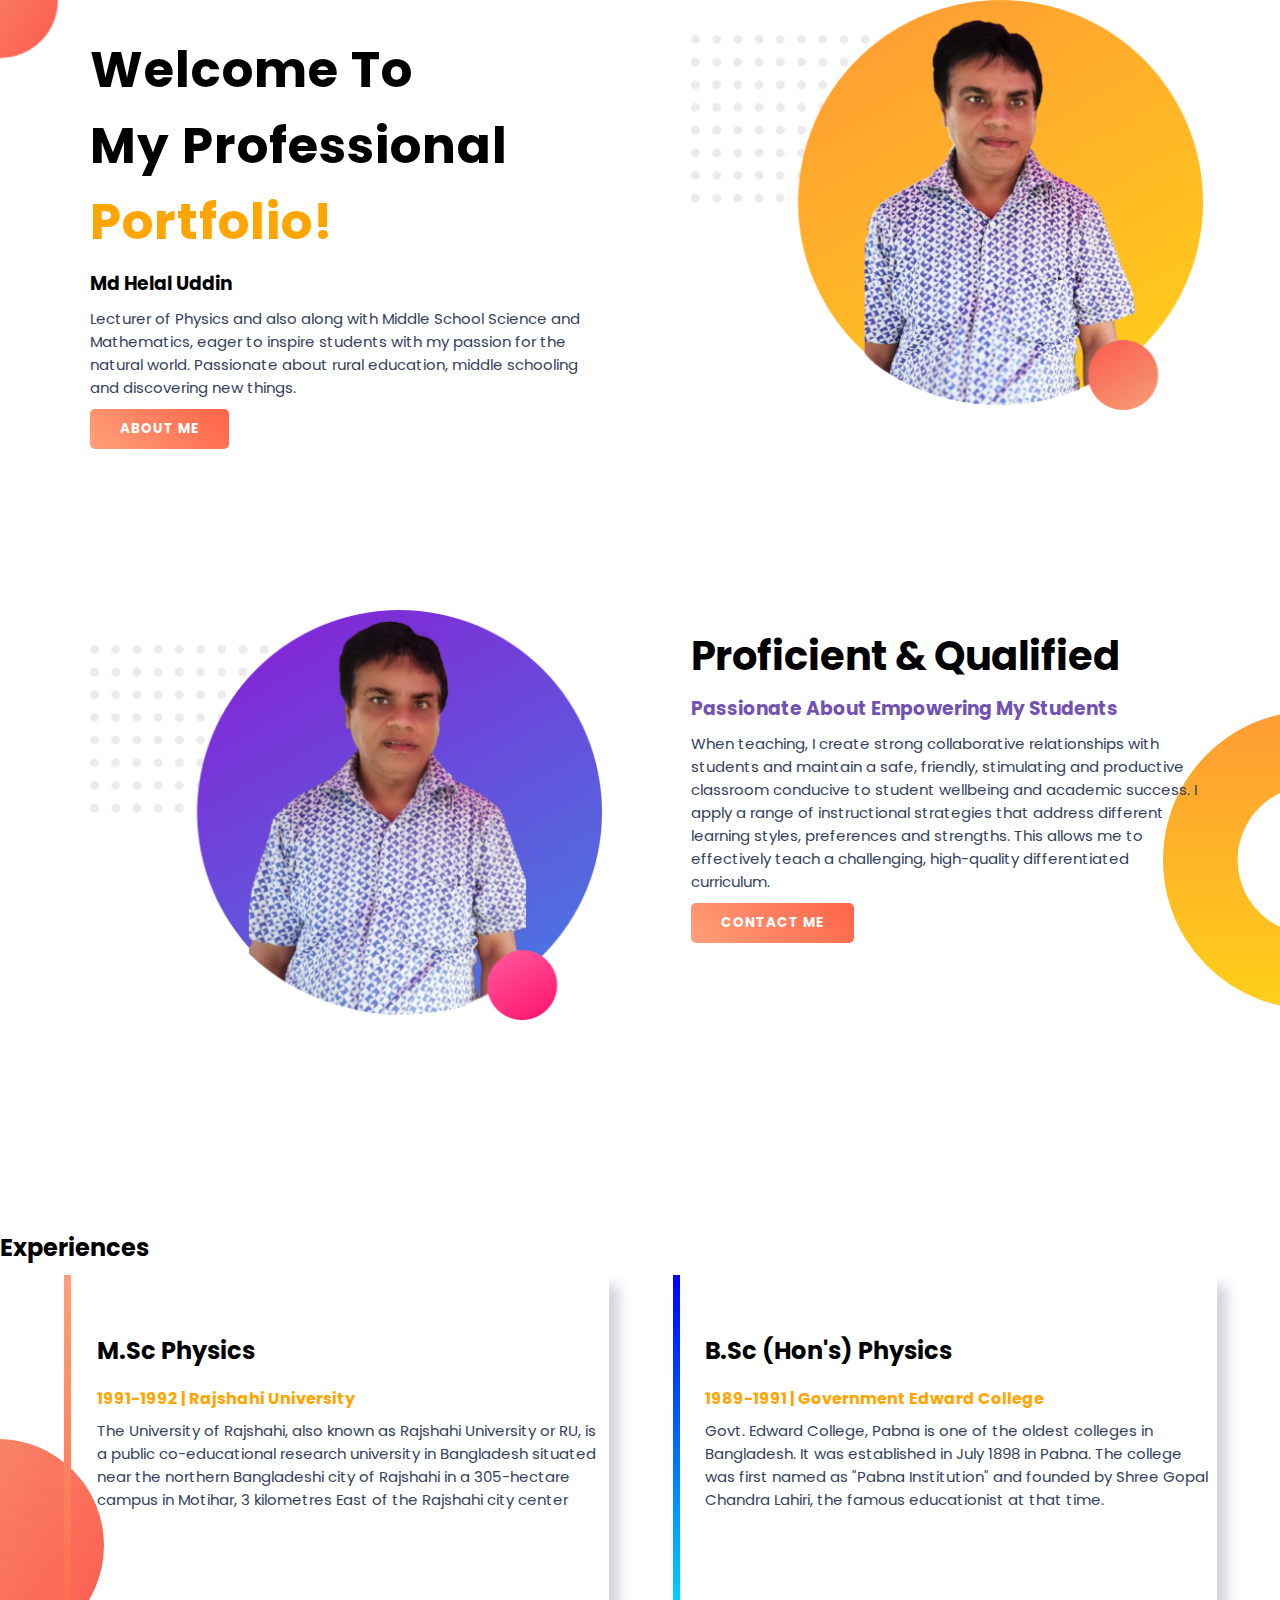
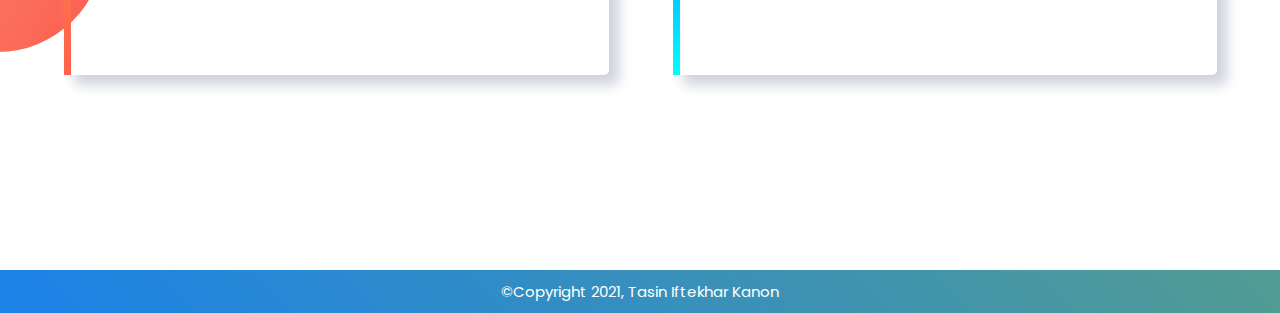
<file: index.html>
<!DOCTYPE html>
<html lang="en">

<head>
    <meta charset="UTF-8">
    <meta http-equiv="X-UA-Compatible" content="IE=edge">
    <meta name="viewport" content="width=device-width, initial-scale=1.0">
    <title>Md Helal Uddin</title>
    <link rel="stylesheet" href="style.css">
    <link rel="preconnect" href="https://fonts.googleapis.com">
    <link rel="preconnect" href="https://fonts.gstatic.com" crossorigin>
    <link href="https://fonts.googleapis.com/css2?family=Poppins&display=swap" rel="stylesheet">
</head>

<body>
    <section class="top-banner">
        <div class="half-width box-1">
            <h1>Welcome To <br> My Professional <span class="text-highlight">Portfolio!</span></h1>
            <article>
                <h3>Md Helal Uddin</h3>
                <p>Lecturer of Physics and also along with Middle School Science and Mathematics, eager to inspire
                    students with
                    my passion for the natural world. Passionate about rural education, middle schooling and discovering
                    new
                    things. </p>
                <button class="btn"><a href="">ABOUT ME</a></button>
            </article>
        </div>
        <div class="half-width img-1">
            <img src="images/profile.png" alt="">
        </div>
    </section>
    <div class="clear"></div>

    <section class="sec-banner">
        <div class="half-width img-2">
            <img src="images/profile-2.png" alt="">
        </div>
        <div class="half-width box-2">
            <h2>Proficient & Qualified</h2>
            <article>
                <h3>Passionate About Empowering My Students</h3>
                <p>When teaching, I create strong collaborative relationships with students and maintain a safe,
                    friendly, stimulating and productive classroom conducive to student wellbeing and academic
                    success.
                    I apply a range of instructional strategies that address different learning styles, preferences
                    and
                    strengths. This allows me to effectively teach a challenging, high-quality differentiated
                    curriculum.</p>
                <button class="btn"><a href="contactMe.html">CONTACT ME</a></button>
            </article>
        </div>
        <div class="clear"></div>
    </section>

    <section class="third-banner">
        <h2>Experiences</h2>
        <div class="half-width box-exp box-3">
            <article class="exp">
                <h2>M.Sc Physics </h2>
                <h4 class="text-highlight">1991-1992 | Rajshahi University</h4>
                <p>The University of Rajshahi, also known as Rajshahi University or RU, is a public co-educational
                    research university in Bangladesh situated near the northern Bangladeshi city of Rajshahi in a
                    305-hectare campus in Motihar, 3 kilometres East of the Rajshahi city center</p>
            </article>
        </div>
        <div class="half-width box-exp box-4">
            <article class="exp">
                <h2>B.Sc (Hon's) Physics</h2>
                <h4 class="text-highlight">1989-1991 | Government Edward College</h4>
                <p>Govt. Edward College, Pabna is one of the oldest colleges in Bangladesh. It was established in July
                    1898 in Pabna. The college was first named as "Pabna Institution" and founded by Shree Gopal Chandra
                    Lahiri, the famous educationist at that time. </p>
            </article>
        </div>
        <div class="clear"></div>
    </section>

    <footer>
        <p>&copy;Copyright 2021, Tasin Iftekhar Kanon</p>
    </footer>
</body>

</html>
</file>
<file: style.css>
*{
    margin: 0;
    font-family: 'Poppins', sans-serif;
}

p{
    color: #33415c;
    font-size: 15px;
}

.clear{
    clear: both;
}

.top-banner{
    background-image: url("images/top-banner-fix.png");
    background-repeat: no-repeat;
    height: 500px;
    display: flex;
    margin-bottom: 110px;
}

.box-1{
    margin-top: 2em;
}
.box-2{
    margin-top: 1em;
}

h1{
    font-size: 50px;
    letter-spacing: 1px;
}

.box-1 h3{
    padding: 9px 0;
}

.text-highlight{
    color: orange;
}

.half-width{
    width: 40%;
    margin-left: 5%;
    padding-left: 2%;
    float: left;
}

.img-1 img, .img-2 img{
    width: 100%;
}

.btn{
    margin-top: 10px;
    background-image: linear-gradient(45deg, lightsalmon, tomato);
    padding: 10px 30px;
    border: none;
    border-radius: 5px;
    transition: all 1s ease-out;
}
.btn a{
    text-decoration: none;
    color: white;
    font-weight: bold;
    letter-spacing: 1px;
}

.btn:hover {
    background: linear-gradient(45deg, #b185db, #815ac0);
}

.box-2 h2{
    font-size: 40px;
}

.box-2 h3{
    padding-top: 8px;
    padding-bottom: 9px;
    color: #7251b5;
}

.sec-banner{
    background-image: url("images/dream-bg.png");
    background-repeat: no-repeat;
    height: 500px;
    background-position: right;
    margin-bottom: 110px;
    display: flex;
}

.third-banner{
    background-image: url("images/exp-bg.png");
    background-repeat: no-repeat;
    height: 500px;
    background-position: left;
    padding-bottom: 150px;
}

.third-banner h2{
    padding: 10px 0;
}

.box-exp{
    box-shadow: 10px 10px 13px #ced2dc;
    border-radius: 5px;
    height: 80%;
    transition: box-shadow 0.5s ease-out;
}

.box-exp:hover{
    box-shadow: 10px 10px 40px gray;
}

.box-exp .exp{
    padding: 3em 0;
}

.exp h4{
    padding: 8px 0;
}

.exp p{
    margin-right: 5px;
}

.box-3{
    border-left: 7px solid;
    border-image: linear-gradient(180deg, lightsalmon, tomato);
    border-image-slice: 1;
}

.box-4{
    border-left: 7px solid;
    border-image: linear-gradient(180deg, blue, cyan);
    border-image-slice: 1;
}

.contact-page{
    background-image: url("images/top-banner-fix.png");
    background-repeat: no-repeat;
}

.contact-bg{
    width: 80%;
    height: 100vh;
    margin: auto;
    display: flex;
    align-items: center;
    justify-content: space-evenly;
}

.contact-form{
    width: 40%;
}

.contact-form div input, .contact-form div textarea{
    width: 100%;
    padding: 10px;
    margin: 10px 0;
    border: none;
    border-radius: 5px;
    box-shadow: 2px 4px 4px #e6e8e6, -2px -2px #f8f7ff;
}
.contact-form div .email:focus{
    color: tomato;;
}

.contact-form div input:focus, .contact-form div textarea:focus{
    outline: none;
    font-weight: bold;
}

.contact-form div input:hover, .contact-form div textarea:hover{
    box-shadow: 5px 5px 10px #adb5bd;
}

.btn-send{
    padding: 5px 25px;
    outline: none;
    border: 2px solid tomato;
    background: white;
    color: tomato;
    font-weight: bold;
    cursor: pointer;
    border-radius: 2px;
    transition: all 0.2s ease-in;
}

.btn-send:hover{
    background: linear-gradient(45deg, salmon, tomato);
    color: white;
}

.social-media{
    margin-top: 40px;
    width: 40%;
    height: 300px;
    box-shadow: 10px 10px 15px #dbd3d8, -4px -4px 4px #f5f3f4;
    border-radius: 5px;
    background: #f7f7ff;
    background-image: linear-gradient(to bottom left, salmon, tomato);
}

.social-media h2{
    margin-top: 35px;
    color: #ffd166;
    text-shadow: 4px 2px 4px rgb(90, 54, 54);
    font-weight: 900;
    font-size: 30px;
    text-align: center;
    text-transform: uppercase;
}

.social-media h4{
    color: white;
    font-size: 35px;
    text-align: center;
    font-family: 'Bonheur Royale', cursive;
    font-weight: bold;
    letter-spacing: 0.1em;
    border-bottom: 2px solid white;
    padding-bottom: 20px;
    margin: 0 26px;
}

.icon-group{
    padding-top: 20px;
    display: flex;
    align-items: center;
    justify-content: center;
    width: 80%;
    margin: auto;
    margin-right: 50px;
}

.icon-item img{
    width: 100%;
}

.icon-item{
    padding: 0 5px;
    transition: all 0.3s ease-in;
}

.icon-item:hover{
    box-shadow: 5px 10px 10px rgb(46, 45, 45);
    border-radius: 100%;
}

.icon-group .icon-item{
    list-style-type: none;
    display: inline-block;
    align-items: center;
    justify-content: center;
}

.privacy{
    text-align: center;
    color: gray;
    font-size: 13px;
    margin: 20px 0;
}

footer{
    background: linear-gradient(45deg, #1b82e9, #529c92);
}
footer p{
    text-align: center;
    padding: 10px 0;
    color: white;
}

@media only screen and (max-width: 1004px){
    h1{
        font-size: 40px;
        letter-spacing: 1px;
    }
    .box-2 h2{
        font-size: 30px;
    }
    .social-media h2{
        font-size: 25px;
    }
    .social-media h4{
        font-size: 25px;
    }
}

@media only screen and (max-width: 813px){
    h1{
        font-size: 35px;
        letter-spacing: 0;
    }
    .box-2 h2{
        font-size: 25px;
    }
}

@media only screen and (max-width: 768px){
    h1{
        font-size: 30px;
        letter-spacing: 0;
    }
}

@media only screen and (max-width: 587px){
    h1{
        font-size: 25px;
        letter-spacing: 0;
    }
    .box-2 h2{
        font-size: 19px;
    }
}

/* mobile devices */
@media only screen and (max-width: 604px){
    h1{
        font-size: 20px;
        letter-spacing: 0;
        padding-top: 20px;
    }
    .box-2 h2, .exp h2{
        font-size: 18px;
    }
    p{
        font-size: 12px;
    }
    .box-1 h3, .box-2 h3, .exp h4{
        font-size: 14px;
        padding: 9px 0;
    }
    .half-width{
        width: 80%;
        margin: auto;
        float: none;
    }
    .box-1{
        order: 2;
    }
    .btn{
        margin-top: 10px;
        background-image: linear-gradient(45deg, lightsalmon, tomato);
        padding: 5px 10px;
        border: none;
        font-size: 10px;
        border-radius: 2px;
        transition: all 1s ease-out;
    }
    .top-banner, .sec-banner{
        display: flex;
        flex-direction: column;
        padding: 0;
        margin-bottom: 0;
    }
    .sec-banner{
        background-size: 70px;
    }
    .third-banner h2, .third-banner h4{
        text-align: center;
    }
    .third-banner{
        margin-top: 100px;
        background-size: 50px;
    }
   
    .img-1{
        width: 50%;
        margin-bottom: -70px;
        order: 1;
    }
    .img-2{
        width: 50%;
    }
    .box-exp{
        margin-top: 20px;
        height: 60%;
        padding: 20px ;
        box-shadow: 10px 10px 13px #ced2dc, inset -5px -4px 13px #ced2dc;
    }

    footer p{
        margin-top: 26em;
        font-size: 8px;
        letter-spacing: 1px;
    }

    /* contact me */
    .contact-bg{
        width: 100%;
        flex-direction: column;
    }

    .contact-form{
        width: 70%;
    }

    .btn-center{
        width: 50px;
        margin: auto;
    }

    .social-media{
        width: 100%;
    }
}
</file>
